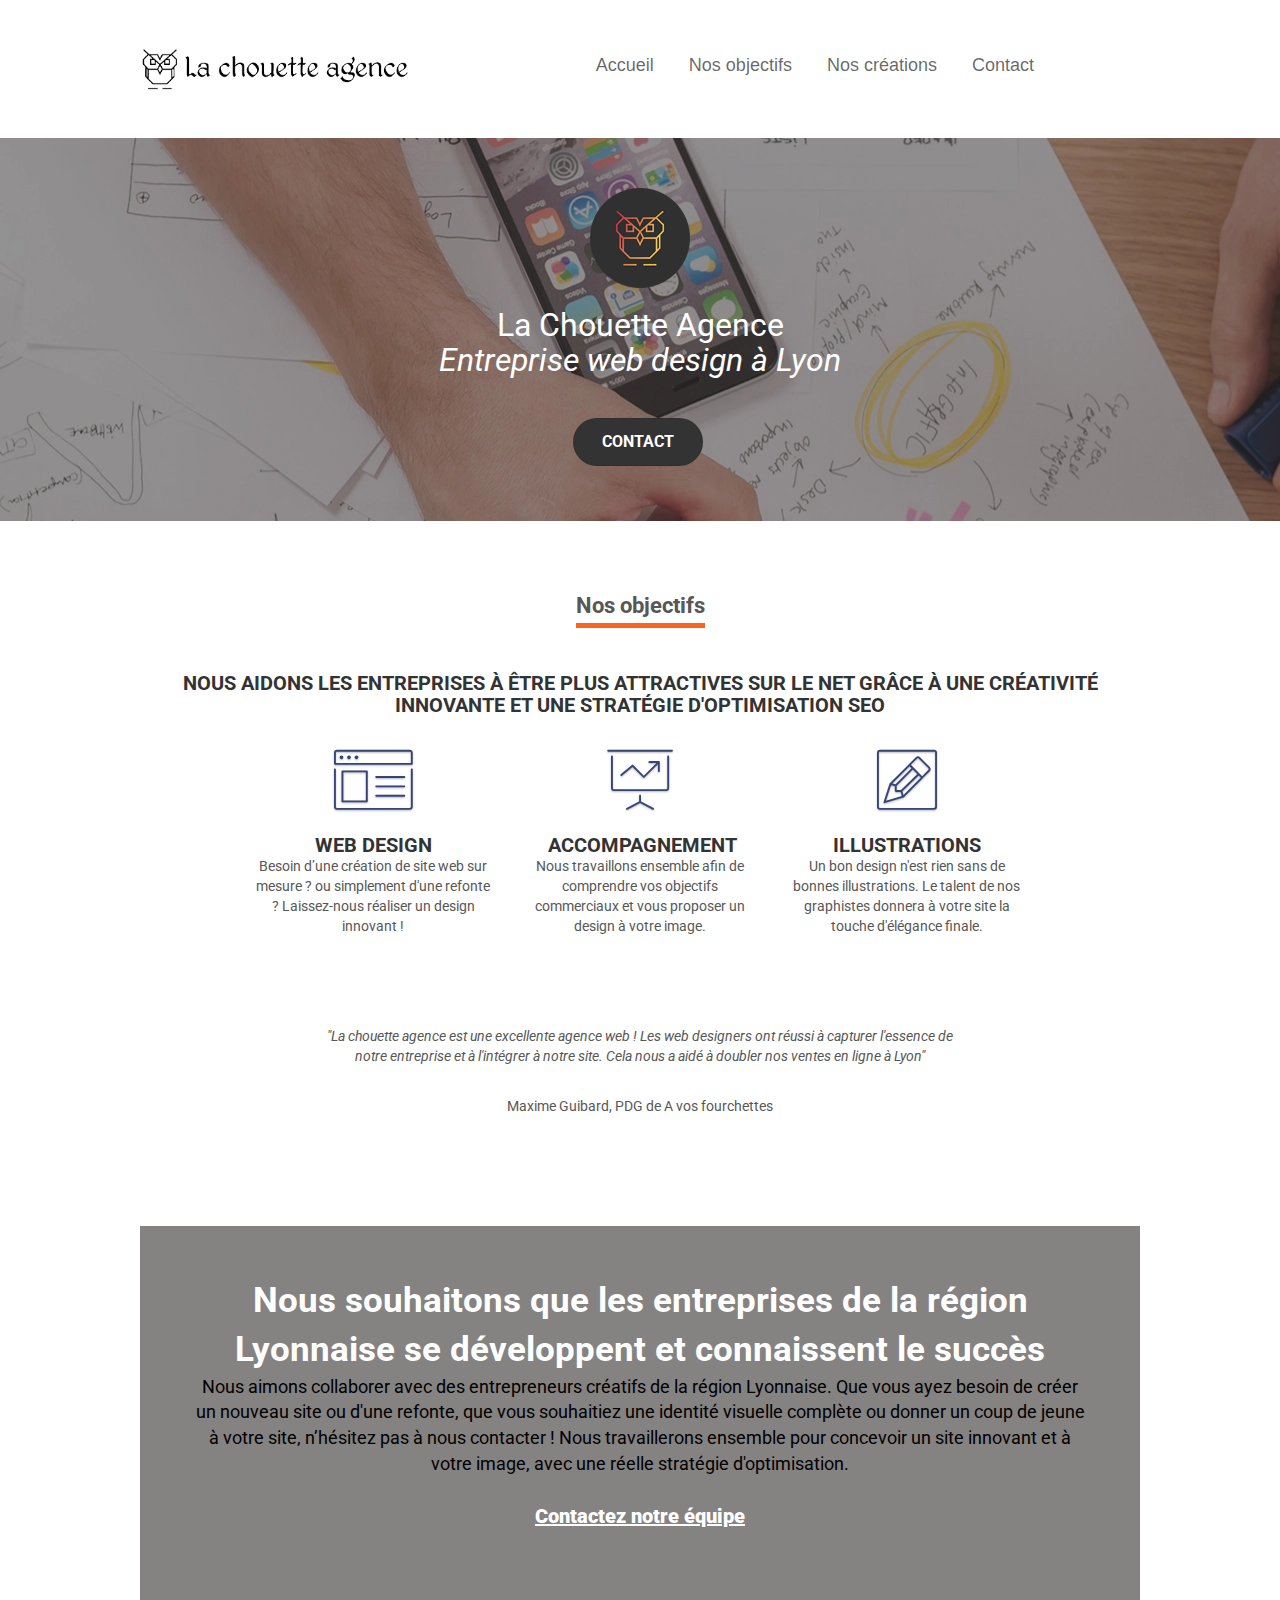
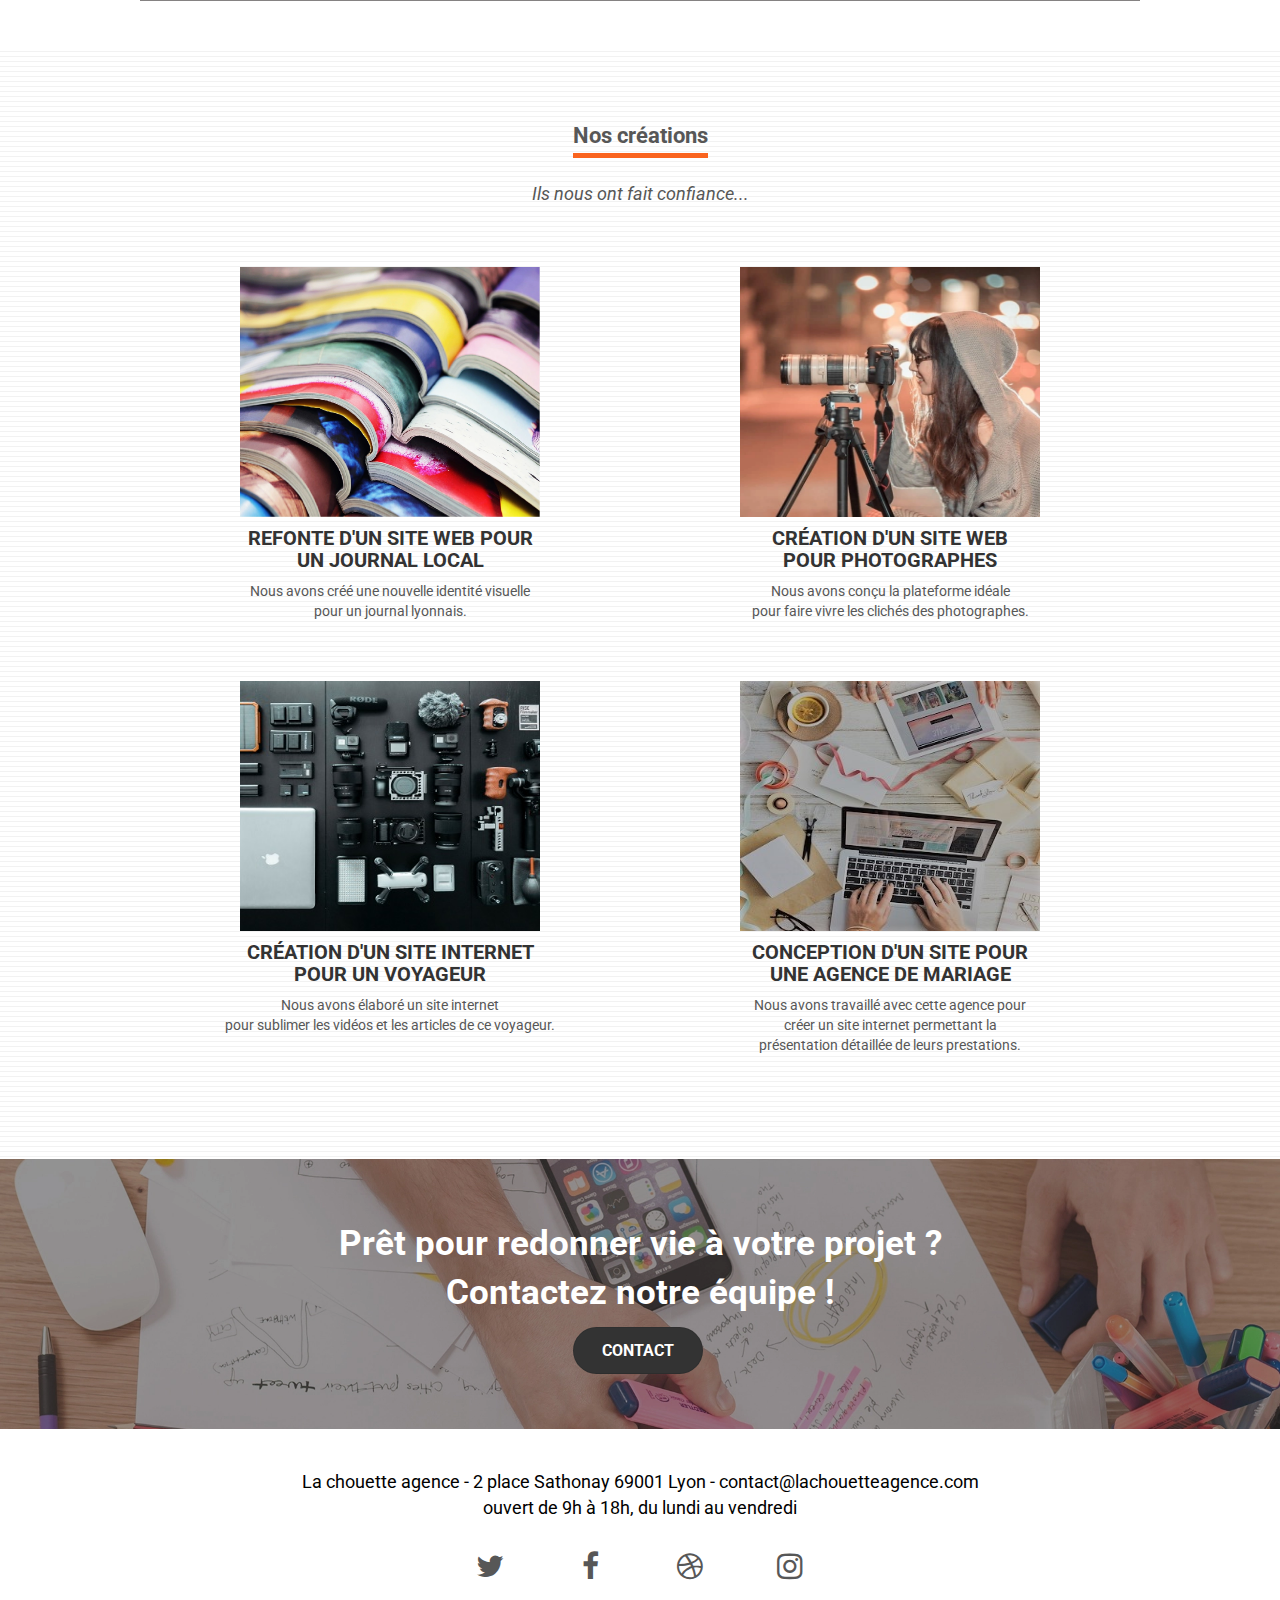
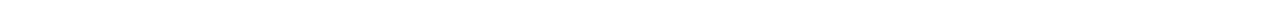
<file: index.html>
<!DOCTYPE html>
<html lang="fr">
  <head>
    <meta charset="utf-8" />
    <meta
      name="description"
      content="Entreprise de web design située à Lyon, La Chouette agence 
    aide les entreprises à être plus visibles sur le net grâce à leur expertise. Création 
    de site web ou refonte d'un site existant, une équipe d'experts est à votre disposition !"
    />
    <meta name="robots" content="index, follow" />
    <link
      rel="canonical"
      href="https://laureleveque.github.io/La-chouette-agence/"
    />
    <meta
      name="viewport"
      content="width=device-width, initial-scale=1.0, viewport-fit=cover"
    />
    <link rel="shortcut icon" type="image/png" href="favicon.jpg" />
    <link rel="stylesheet" type="text/css" href="./css/bootstrap.css" />
    <link rel="stylesheet" type="text/css" href="style.css" />
    <link rel="stylesheet" type="text/css" href="./css/font-awesome.css" />
    <link rel="stylesheet" type="text/css" href="./css/et-line.css" />

    <title>La Chouette agence, Entreprise du web design à Lyon</title>

    <!-- Analytics -->

    <!--  code tracking -->

    <!-- Analytics END -->
  </head>

  <!-- Principal conteneur -->

  <body>
    <header>
      <div class="bloc bgc-white l-bloc" id="bloc-0">
        <div class="container bloc-sm">
          <nav class="navbar row">
            <div class="navbar-header">
              <!--   logo  -->

              <a class="navbar-brand" href="index.html"
                ><img
                  loading="lazy"
                  src="img/la-chouette-agence.png"
                  alt="Logo de La chouette agence, entreprise du web design à Lyon"
                  height="50"
              /></a>
            </div>
            <button
            id="nav-toggle"
            type="button"
            class="ui-navbar-toggle navbar-toggle"
            data-toggle="collapse"
            data-target=".navbar-1"
          >
            <span class="sr-only">Toggle navigation</span
            ><span class="icon-bar"></span><span class="icon-bar"></span
            ><span class="icon-bar"></span>
          </button>
        
            <!--      barre de navigation    -->

            <div class="collapse navbar-collapse navbar-1 special-dropdown-nav">
            
              <ul class="site-navigation nav navbar-nav" id="position">
                <li>
                  <a
                    href="index.html"
                    title="Accueil"
                    class="hover-nav nav_item"
                    >Accueil</a
                  >
                </li>
                <li>
                  <a
                    href="#bloc-2-services"
                    title="Nos objectifs"
                    class="hover-nav nav_item"
                    >Nos objectifs</a
                  >
                </li>
                <li>
                  <a
                    href="#bloc-4-portfolio"
                    title="Nos créations"
                    class="hover-nav nav_item"
                    >Nos créations</a
                  >
                </li>

                <li>
                  <a
                    href="contact.html"
                    title="Formulaire de contact"
                    class="hover-nav nav_item"
                    >Contact</a
                  >
                </li>
              </ul>
            </div>
          </nav>
        </div>
      </div>
    </header>
 

      <!-- bloc-0 END -->

      <!-- bloc-1-presentation -->
      <main>
        <section
          class="bloc bgc-dark-slate-blue bg-banniere d-bloc bg-t-edge bloc-bg-texture texture-paper b-parallax"
          id="bloc-1-hero"
        >
          <!--   logo + titre  -->

          <div class="container bloc-lg">
            <div class="row tight-width-whitespace">
              <div class="col-sm-12">
                <div id="cadre">
                  <img
                    loading="lazy"
                    src="img/logo.webp"
                    class="center-block image-resize-mode"
                    width="100"
                    alt="Logo de La Chouette Agence, expert du webdesign à Lyon"
                  />

                  <h1
                    class="text-center hero-bloc-text tc-white"
                  >
                    La Chouette Agence<br />
                    <em>Entreprise web design à Lyon</em>
                  </h1>

                  <!--  bouton Contact  -->

                  <div class="text-center">
                    <div class="cadre_bouton">
                      <a
                        href="contact.html"
                        class="btn btn-lg btn-clean btn-rd cta-hero btn-atomic-tangerine"
                        id="cta-hero"
                        >Contact</a
                      >
                    </div>
                  </div>
                </div>
              </div>
            </div>
          </div>
        </section>

        <!-- bloc-1-presentation END -->

        <!-- bloc-2-services -->

        <section class="bloc bgc-white l-bloc" id="bloc-2-services">
          <div class="container bloc-md">
            <div class="row">
              <div class="col-sm-12 text-center">
                <h2><span>Nos objectifs</span></h2>
                <br />
                <h3>
                  Nous aidons les entreprises à être plus attractives sur le net
                  grâce à une créativité innovante et une stratégie
                  d'optimisation SEO
                </h3>
              </div>
            </div>
            <div class="row voffset-lg med-width-whitespace">
              <div class="col-sm-4">
                <div class="text-center">
                  <span
                    class="et-icon-browser sm-shadow icon-dark-slate-blue icons icon-lg"
                  ></span>
                </div>
                <h3 class="mg-md text-center">Web design</h3>
                <p class="text-center">
                  Besoin d&rsquo;une création de site web sur mesure ? ou
                  simplement d'une refonte ? Laissez-nous réaliser un design
                  innovant !
                </p>
              </div>
              <div class="col-sm-4">
                <div class="text-center">
                  <span
                    class="et-icon-presentation sm-shadow icon-dark-slate-blue icons icon-lg"
                  ></span>
                </div>
                <h3 class="mg-md text-center">&nbsp;Accompagnement</h3>
                <p class="text-center">
                  Nous travaillons ensemble afin de comprendre vos objectifs
                  commerciaux et vous proposer un design à votre image.
                  <br />
                </p>
              </div>
              <div class="col-sm-4">
                <div class="text-center">
                  <span
                    class="et-icon-edit sm-shadow icon-dark-slate-blue icons icon-lg"
                  ></span>
                </div>
                <h3 class="mg-md text-center">Illustrations</h3>
                <p class="text-center">
                  Un bon design n'est rien sans de bonnes illustrations. Le
                  talent de nos graphistes donnera à votre site la touche
                  d'élégance finale.
                </p>
              </div>
            </div>
            <div class="row voffset-lg voffset">
              <div class="col-xs-12 col-md-8 col-md-offset-2 text-center">
                <p>
                  <em
                    >"La chouette agence est une excellente agence web ! Les web
                    designers ont réussi à capturer l'essence de notre
                    entreprise et à l'intégrer à notre site. Cela nous a aidé à
                    doubler nos ventes en ligne à Lyon"</em
                  >
                </p>
                <br />
                <p>Maxime Guibard, PDG de A vos fourchettes</p>
              </div>
            </div>
          </div>
        </section>

        <!-- bloc-2-services END -->

        <!-- bloc-3-what-i-do -->

        <section
          class="bloc tc-white bgc-atomic-tangerine bg-presentation d-bloc bloc-bg-texture texture-paper b-parallax"
          id="bloc-3-what-i-do"
        >
          <div class="container bloc-lg">
            <div class="row tight-width-whitespace black-background">
              <div class="col-sm-12">
                <h2 class="mg-md text-center tc-white">
                  Nous souhaitons que les entreprises de la région Lyonnaise se
                  développent et connaissent le succès
                  <br />
                </h2>
                <p class="text-center white">
                  Nous aimons collaborer avec des entrepreneurs créatifs de la
                  région Lyonnaise. Que vous ayez besoin de créer un nouveau
                  site ou d'une refonte, que vous souhaitiez une identité
                  visuelle complète ou donner un coup de jeune à votre site,
                  n’hésitez pas à nous contacter ! Nous travaillerons ensemble
                  pour concevoir un site innovant et à votre image, avec une
                  réelle stratégie d'optimisation.
                  <br /><br /><a class="ltc-white bold-link" href="contact.html"
                    >Contactez notre équipe</a
                  ><br />
                </p>
              </div>
            </div>
          </div>
        </section>

        <!-- bloc-3-what-i-do END -->

        <!-- bloc-4-portfolio -->

        <section
          class="bloc bgc-white bg-lines-h2-bg bg-repeat l-bloc"
          id="bloc-4-portfolio"
        >
          <div class="container bloc-lg">
            <div class="row">
              <div class="col-sm-12 text-center">
                <h2><span>Nos créations</span></h2>
                <br />
                <p><em>Ils nous ont fait confiance...</em></p>
              </div>
            </div>
            <div class="row tight-width-whitespace portfolio-row">
              <div class="col-sm-6">
                <a
                  href="#"
                  data-lightbox="img/1.webp"
                  data-gallery-id="gallery-1"
                  data-caption="Refonte d'un site web pour un journal local"
                  data-frame="snapshot-lb"
                  ><img
                    loading="lazy"
                    src="img/1.webp"
                    alt="Refonte site web journal"
                    class="img-responsive portfolio-thumb"
                /></a>

                <!--   creation 1  -->

                <h3 class="mg-md text-center">
                  Refonte d'un site web pour<br />
                  un journal local
                </h3>
                <p class="text-center">
                  Nous avons créé une nouvelle identité visuelle <br />pour un
                  journal lyonnais.
                </p>
              </div>
              <div class="col-sm-6">
                <a
                  href="#"
                  data-lightbox="img/2.webp"
                  data-gallery-id="gallery-1"
                  data-caption="Création d'un site web pour photographes"
                  data-frame="snapshot-lb"
                  ><img
                    loading="lazy"
                    src="img/2.webp"
                    class="img-responsive portfolio-thumb"
                    alt="Création d'un site web pour photographes"
                /></a>

                <!--  creation 2  -->

                <h3 class="mg-md text-center">
                  Création d'un site web<br />
                  pour photographes
                </h3>
                <p class="text-center">
                  Nous avons conçu la plateforme idéale<br />
                  pour faire vivre les clichés des photographes.
                </p>
              </div>
            </div>
            <div class="row tight-width-whitespace portfolio-row">
              <div class="col-sm-6">
                <a
                  href="#"
                  data-lightbox="img/3.webp"
                  data-gallery-id="gallery-1"
                  data-caption="Création d'un site internet pour un voyageur"
                  data-frame="snapshot-lb"
                  ><img
                    loading="lazy"
                    src="img/3.webp"
                    class="img-responsive portfolio-thumb"
                    alt="Création d'un site web pour un voyageur"
                /></a>

                <!--  creation 3  -->

                <h3 class="mg-md text-center">
                  Création d'un site internet<br />
                  pour un voyageur
                </h3>
                <p class="text-center">
                  Nous avons élaboré un site internet<br />
                  pour sublimer les vidéos et les articles de ce voyageur.
                </p>
              </div>
              <div class="col-sm-6">
                <a
                  href="#"
                  data-lightbox="img/4.webp"
                  data-gallery-id="gallery-1"
                  data-caption="Conception d'un site pour une agence de mariage"
                  data-frame="snapshot-lb"
                  ><img
                    loading="lazy"
                    src="img/4.webp"
                    class="img-responsive portfolio-thumb"
                    alt="Conception d'un site web pour une agence de mariage"
                /></a>

                <!--  creation 4  -->

                <h3 class="mg-md text-center">
                  Conception d'un site pour<br />
                  une agence de mariage
                </h3>
                <p class="text-center">
                  Nous avons travaillé avec cette agence pour <br />créer un
                  site internet permettant la<br />
                  présentation détaillée de leurs prestations.
                </p>
              </div>
            </div>
          </div>
        </section>

        <!-- bloc-4-portfolio END -->

        <!-- bloc-5-cta -->
        <section
          class="bloc bgc-dark-slate-blue bg-banniere d-bloc bloc-bg-texture texture-paper"
          id="bloc-5-cta"
        >
          <div class="container bloc-lg">
            <div class="row">
              <h2 class="mg-md text-center tc-white">
                Prêt pour redonner vie à votre projet ?<br />Contactez notre
                équipe !
              </h2>
              <div class="col-sm-12 text-center">
                <a
                  href="contact.html"
                  class="btn btn-atomic-tangerine btn-clean btn-rd btn-lg cta-hero"
                  >Contact</a
                >
              </div>
            </div>
          </div>
        </section>
      </main>

      <!-- bloc-5-cta END -->

      <!-- Footer - bloc-8 -->

      <footer>
        <div class="bloc bgc-atomic-tangerine d-bloc" id="bloc-8">
          <div class="container bloc-sm">
            <div class="row">
              <div class="col-sm-12">
                <p class="text-center white">
                  La chouette agence - 2 place Sathonay 69001 Lyon -
                  contact@lachouetteagence.com
                  <br />ouvert de 9h à 18h, du lundi au vendredi
                </p>
                <div class="row row-no-gutters social">
                  <div class="col-sm-3">
                    <div class="text-center">
                      <a class="social" title="Twitter" href="#"
                        ><span class="fa fa-twitter icon-md"></span>
                      </a>
                    </div>
                  </div>
                  <div class="col-sm-3">
                    <div class="text-center">
                      <a class="social" title="Facebook" href="#"
                        ><span class="fa fa-facebook icon-md"> </span
                      ></a>
                    </div>
                  </div>
                  <div class="col-sm-3">
                    <div class="text-center">
                      <a class="social" title="Dribble" href="#"
                        ><span class="fa fa-dribbble icon-md"></span
                      ></a>
                    </div>
                  </div>
                  <div class="col-sm-3">
                    <div class="text-center">
                      <a class="social" title="Instagram" href="#"
                        ><span class="fa fa-instagram icon-md"></span
                      ></a>
                    </div>
                  </div>
                </div>
              </div>
            </div>
          </div>
        </div>
      </footer>

      <!-- Principal conteneur END -->

      <!-- Code injected by live-server -->

      <script>
        // <![CDATA[  <-- For SVG support
        if("WebSocket" in window){(function(){function refreshCSS(){var sheets=[].slice.call(document.getElementsByTagName("link"));var head=document.getElementsByTagName("head")[0];for(var i=0;i<sheets.length;++i){var elem=sheets[i];var parent=elem.parentElement||head;parent.removeChild(elem);var rel=elem.rel;if((elem.href&&typeof rel!="string")||rel.length==0||rel.toLowerCase()=="stylesheet"){var url=elem.href.replace(/(&|\?)_cacheOverride=\d+/,"");elem.href=url+(url.indexOf("?")>=0?"&":"?")+"_cacheOverride="+new Date().valueOf()}
parent.appendChild(elem)}}
var protocol=window.location.protocol==="http:"?"ws://":"wss://";var address=protocol+window.location.host+window.location.pathname+"/ws";var socket=new WebSocket(address);socket.onmessage=function(msg){if(msg.data=="reload")window.location.reload();else if(msg.data=="refreshcss")refreshCSS()};if(sessionStorage&&!sessionStorage.getItem("IsThisFirstTime_Log_From_LiveServer")){console.log("Live reload enabled.");sessionStorage.setItem("IsThisFirstTime_Log_From_LiveServer",!0)}})()}else{console.error("Upgrade your browser. This Browser is NOT supported WebSocket for Live-Reloading.")}
        // ]]>
        </script>
      
      <script src="./js/jquery-2.1.0.js" defer></script>
      <script src="./js/bootstrap.js" defer></script>
      <script src="./js/blocs.js" defer></script>
      <script src="./js/jquery.touchSwipe.js" defer></script>
      <script src="./js/gmaps.js" defer></script>
    
  </body>
</html>
</file>
<file: style.css>
@import url(https://fonts.googleapis.com/css2?family=Roboto:ital,wght@0,400;1,100;1,400&family=Shrikhand&display=swap);body{margin:0;padding:0;background:#fff;overflow-x:hidden;-webkit-font-smoothing:antialiased;-moz-osx-font-smoothing:grayscale}#bloc-4-portfolio img{width:300px;height:250px;margin:auto}#actualites h2{text-align:center;padding-bottom:40px;padding-top:40px}#actualites{padding-bottom:100px;font-size:20px;text-align:center}.image-resize-mode{display:block;margin-left:auto;margin-right:auto}a,button{outline:none!important}a:hover{cursor:pointer}#page-loading-blocs-notifaction{position:fixed;top:0;bottom:0;width:100%;z-index:100000;background:#fff url(/pageloadimg-spinner.gif) no-repeat center center}.bloc{width:100%;clear:both;background:50% 50% no-repeat;padding:0 50px;-webkit-background-size:cover;-moz-background-size:cover;-o-background-size:cover;background-size:cover;position:relative}.bloc .container{padding-left:0;padding-right:0}.bloc-lg{padding:50px 50px}.bloc-md{padding:50px}.bloc-sm{padding:40px 50px}.bg-center,.bg-l-edge,.bg-r-edge,.bg-t-edge,.bg-b-edge,.bg-tl-edge,.bg-bl-edge,.bg-tr-edge,.bg-br-edge,.bg-repeat{-webkit-background-size:auto!important;-moz-background-size:auto!important;-o-background-size:auto!important;background-size:auto!important}.bg-repeat{background:repeat}.bg-t-edge{background:top no-repeat}.bloc-bg-texture::before{content:"";background-size:2px 2px;top:0;bottom:0;left:0;right:0}.texture-paper::before{background-size:280px 280px}.b-parallax{background-attachment:fixed}.d-bloc{background-color:rgb(250,100,31)}.d-bloc button:hover{color:rgba(255,255,255,.9)}.d-bloc .icon-round,.d-bloc .icon-square,.d-bloc .icon-rounded,.d-bloc .icon-semi-rounded-a,.d-bloc .icon-semi-rounded-b{border-color:rgba(255,255,255,.9)}.d-bloc .divider-h span{border-color:#333}.d-bloc .a-btn,.d-bloc .navbar a,.d-bloc .navbar-brand,.d-bloc a .icon-sm,.d-bloc a .icon-md,.d-bloc a .icon-lg,.d-bloc a .icon-xl,.d-bloc h1 a,.d-bloc h2 a,.d-bloc h3 a,.d-bloc h4 a,.d-bloc h5 a,.d-bloc h6 a,.d-bloc p a{color:#575757}.d-bloc .a-btn:hover,.d-bloc .navbar a:hover,.d-bloc .navbar-brand:hover,.d-bloc a:hover .icon-sm,.d-bloc a:hover .icon-md,.d-bloc a:hover .icon-lg,.d-bloc a:hover .icon-xl,.d-bloc h1 a:hover,.d-bloc h2 a:hover,.d-bloc h3 a:hover,.d-bloc h4 a:hover,.d-bloc h5 a:hover,.d-bloc h6 a:hover,.d-bloc p a:hover{color:rgb(250,100,31);transform:scale(1.2)}.d-bloc .navbar-toggle .icon-bar{background:rgba(255,255,255,1)}.d-bloc .btn-wire,.d-bloc .btn-wire:hover{color:rgba(255,255,255,1);border-color:rgba(255,255,255,1)}.d-bloc .panel{color:rgba(0,0,0,.5)}.d-bloc .panel button:hover{color:rgba(0,0,0,.7)}.d-bloc .panel icon{border-color:rgba(0,0,0,.7)}.d-bloc .panel .divider-h span{border-color:rgba(0,0,0,.1)}.d-bloc .panel .a-btn{color:rgba(0,0,0,.6)}.d-bloc .panel .a-btn:hover{color:rgba(0,0,0,1)}.d-bloc .panel .btn-wire,.d-bloc .panel .btn-wire:hover{color:rgba(0,0,0,.7);border-color:rgba(0,0,0,.3)}.d-bloc .panel,.l-bloc{color:rgba(0,0,0,0)}.col-sm-6 p{text-align:center;padding-top:10px}#form_1{padding-bottom:30px}.form-group{padding-bottom:20px}.form-control{width:60%;height:30px}@media screen and (max-width:768px){.form-control{width:90%}#message{width:90%}}.d-bloc .panel button:hover,.l-bloc button:hover{color:rgba(0,0,0,.7);cursor:pointer}#message{height:300px}.l-bloc .icon-round,.l-bloc .icon-square,.l-bloc .icon-rounded,.l-bloc .icon-semi-rounded-a,.l-bloc .icon-semi-rounded-b{border-color:rgba(0,0,0,.7)}.d-bloc .panel .divider-h span,.l-bloc .divider-h span{border-color:rgba(0,0,0,.1)}.d-bloc .panel .a-btn,.l-bloc .a-btn,.l-bloc .navbar a,.l-bloc .navbar-brand,.l-bloc a .icon-sm,.l-bloc a .icon-md,.l-bloc a .icon-lg,.l-bloc a .icon-xl,.l-bloc h1 a,.l-bloc h2 a,.l-bloc h3 a,.l-bloc h4 a,.l-bloc h5 a,.l-bloc h6 a,.l-bloc p a{color:rgba(0,0,0,.6);text-decoration:none;padding-right:20px}.d-bloc .panel .a-btn:hover,.l-bloc .a-btn:hover,.l-bloc .navbar a:hover,.l-bloc .navbar-brand:hover,.l-bloc a:hover .icon-sm,.l-bloc a:hover .icon-md,.l-bloc a:hover .icon-lg,.l-bloc a:hover .icon-xl,.l-bloc h1 a:hover,.l-bloc h2 a:hover,.l-bloc h3 a:hover,.l-bloc h4 a:hover,.l-bloc h5 a:hover,.l-bloc h6 a:hover,.l-bloc p a:hover{color:rgb(250,100,31);text-decoration:underline}.l-bloc .navbar-toggle .icon-bar{color:rgba(0,0,0,.6)}.d-bloc .panel .btn-wire,.d-bloc .panel .btn-wire:hover,.l-bloc .btn-wire,.l-bloc .btn-wire:hover{color:rgba(0,0,0,.7);border-color:rgba(0,0,0,.3)}.voffset{margin-top:30px}.voffset-lg{margin-top:80px}.row-no-gutters{margin-right:0;margin-left:0}.row.row-no-gutters>[class^="col-"],.row.row-no-gutters>[class*=" col-"]{padding-right:0;padding-left:0}#bloc-1-hero h1{font-size:32px;padding-bottom:20px}.navbar{margin-bottom:0;z-index:1}.navbar-brand{height:auto;padding:3px 15px;font-size:25px;font-weight:400;font-weight:600}.navbar-brand img{max-height:200px;margin:0 5px 0 0;display:inline}.navbar-brand img[src$="svg"]{min-width:100px}.nav-center .navbar-brand img{margin:0}.nav>li{float:left;margin-top:4px;font-size:18px}.navbar-nav .open .dropdown-menu>li>a{text-align:inherit}.nav>li a:hover,.nav>li a:focus{background:transparent}.navbar-toggle{margin:10px 10px 0 0;border:0}.navbar-toggle:hover{background:transparent!important}.navbar-toggle .icon-bar{background-color:rgba(0,0,0,.5);width:26px}.nav-invert .navbar .nav{float:left}.nav-invert .navbar-header,.nav-invert .navbar-brand{float:right;position:relative;z-index:2}#position{margin-right:80px}@media (min-width:962px){.site-navigation{position:absolute;top:40%;right:20px;margin-right:60px;transform:translate(0,-50%);-webkit-transform:translateY(-50%)}.nav>li .dropdown-menu a,.nav>li .dropdown-menu a:hover,.nav-invert .site-navigation{left:0;right:0}.nav-center{text-align:center}.nav-center .navbar-header{width:100%}.nav-center .navbar-header,.nav-center .navbar-brand,.nav-center .nav>li{float:none;display:inline-block}.nav-center .site-navigation{position:relative;width:100%;right:0;margin-right:0;margin-top:20px}.nav-center.mini-nav .navbar-toggle{float:none;margin:10px auto 0}}.nav>li>.dropdown a{background:none!important;display:block;padding:14px 15px}nav .caret{margin:0 5px}.dropdown-menu .dropdown-menu{top:-8px;left:100%}.dropdown-menu .dropmenu-flow-right{top:100%;left:0;margin-left:-1px;border-top-left-radius:0;border-top-right-radius:0}.dropdown-menu .dropdown span{border:4px solid #000;border-top-color:transparent;border-right-color:transparent;border-bottom-color:transparent;margin:6px -5px 0 0!important;float:right}.mg-md{margin-top:10px;margin-bottom:0}.mg-lg{margin-top:10px;margin-bottom:40px}.btn{margin:0 5px 5px 0}.btn.pull-right{margin:0 0 5px 5px}.btn-d,.btn-d:hover,.btn-d:focus{color:#fff;background:rgb(250,100,31)}button{outline:none!important}.btn-rd{border-radius:40px}.btn-clean{border:1px solid rgba(0,0,0,.08);border-bottom-color:rgba(0,0,0,.1);text-shadow:0 1px 0 rgba(0,0,1,.1)}.icon-md{font-size:30px!important}.icon-lg{font-size:60px!important;transform:scale(1)}.sm-shadow{text-shadow:0 1px 2px rgba(0,0,0,.3)}.panel-sq,.panel-sq .panel-heading,.panel-sq .panel-footer{border-radius:0}.panel-rd{border-radius:30px}.panel-rd .panel-heading{border-radius:29px 29px 0 0}.panel-rd .panel-footer{border-radius:0 0 29px 29px}.form-control{border-color:rgba(0,0,0,.1);box-shadow:none}.scrollToTop{width:40px;height:40px;position:fixed;bottom:20px;right:20px;opacity:0;z-index:500;transition:all 0.3s ease-in-out}.scrollToTop span{margin-top:6px}.showScrollTop{font-size:14px;opacity:1}a[data-lightbox]{position:relative;display:block;text-align:center}a[data-lightbox]:hover::before{content:"+";font-family:"HelveticaNeue-Light","Helvetica Neue Light","Helvetica Neue",Helvetica,Arial;font-size:32px;width:50px;height:50px;margin-left:-25px;border-radius:50%;background:rgba(0,0,0,.6);color:#fff;font-weight:100;z-index:1;position:absolute;top:50%;transform:translateY(-50%);-webkit-transform:translateY(-50%)}a[data-lightbox]:hover img{opacity:.6;-webkit-animation-fill-mode:none;animation-fill-mode:none}#lightbox-modal{display:flex;align-items:center}#lightbox-modal .modal-dialog{width:90%;max-width:900px;margin:0 auto 0}#lightbox-modal .modal-dialog img{max-height:90vh;margin:0 auto}.lightbox-caption{padding:20px;color:#fff;background:rgba(0,0,0,.5);position:absolute;left:15px;right:15px;bottom:5px}.close-lightbox{color:#fff;font-size:30px;position:absolute;top:20px;right:20px;z-index:20;background:rgba(0,0,0,.5);border:none;line-height:30px;padding:0 9px 5px;opacity:.3}.close-lightbox:hover,.next-lightbox:hover,.prev-lightbox:hover{opacity:1;color:#fff}.next-lightbox,.prev-lightbox{font-size:20px;color:rgba(255,255,255,.9);background:rgba(0,0,0,.5);transition:all 0.2s ease-in-out;position:absolute;top:45%;z-index:1;opacity:.4}.next-lightbox{padding:6px 8px 1px 13px;right:25px}.prev-lightbox{padding:6px 13px 1px 10px;left:25px}.snapshot-lb .modal-body{padding-bottom:45px}.snapshot-lb .lightbox-caption{padding:0;color:rgba(0,0,0,.5);background:none}h1,h2,h3,h4,h5,h6,p,label,.btn{font-family:"roboto";font-weight:400;color:#575757!important}h2{font-size:25px}h2 span{padding-bottom:5px;border-bottom:5px solid rgb(250,100,31)}.container{max-width:1000px}.hero-bloc-text{font-size:38px}.hero-bloc-text-sub{font-size:36px}.statement-bloc-text{line-height:26px;font-style:italic;font-size:20px;text-align:center;font-weight:lighter;max-width:520px;margin:auto auto auto auto}.col-sm-12 p{font-size:18px}.tight-width-whitespace{margin:auto auto}.cta-hero{margin-top:10px;color:#ffffff!important;text-transform:uppercase;padding:12px 28px 12px 28px;font-size:16px;font-weight:700}.social{max-width:400px;margin:auto auto}h2{font-size:22px;line-height:1.4em;font-weight:700}h3{font-size:20px;text-transform:uppercase;font-weight:700;color:#333333!important}.med-width-whitespace{max-width:800px;margin:auto auto;box-shadow:0 0 0 #000}h1,h4{color:#333333!important}.icons{margin-bottom:14px;margin-top:24px}.white{color:black!important;padding-bottom:20px}.portfolio-thumb{margin-bottom:24px}.portfolio-row{margin-bottom:44px;margin-top:50px}.avatar{box-shadow:0 4px 9px rgba(0,0,0,.3)}.black-background{background-color:#858282;padding:40px 40px;text-align:justify}.bold-link{font-weight:900;text-decoration:underline!important}.bgc-white{background-color:#fff}.bgc-dark-slate-blue{background-color:rgb(85,84,84)}.bgc-atomic-tangerine{background-color:#fff}.tc-white{color:white!important;font-size:35px}.btn-atomic-tangerine{color:#ffffff!important;background:#333}.btn-atomic-tangerine:hover{background:rgb(250,100,31)!important;color:white!important}#couleur_btn{border:3px solid rgb(250,100,31);background:rgb(250,100,31);transform:scale(1);color:#fff}#couleur_btn:hover{transform:scale(1.15);background:rgb(250,100,31)}.ltc-white{color:white!important;font-size:20px}.ltc-white:hover{color:rgb(250,100,31)!important}.ltc-atomic-tangerine{color:#333333!important}.ltc-atomic-tangerine:hover{color:rgb(250,100,31)!important}.icon-dark-slate-blue{color:#364577!important;border-color:#364577!important}.bg-dots-bg{background-image:url(img/dots-bg.webp);background-color:rgb(245,141,94)}.bg-lines-h2-bg{background-image:url(img/lines-h2-bg.webp)}.bg-banniere{background-image:url(img/la-chouette-agence-banniere.webp)}.bg-presentation{background-image:url(img/image-de-presentation.webp)}@media (max-width:1024px){.bloc{padding-left:20px;padding-right:20px}.bloc.full-width-bloc,.bloc-tile-2.full-width-bloc .container,.bloc-tile-3.full-width-bloc .container,.bloc-tile-4.full-width-bloc .container{padding-left:0;padding-right:0}}@media (max-width:992px) and (min-width:768px){.navbar .nav{max-width:80%}.nav-center.navbar .nav{max-width:100%}}@media only screen and (min-width:768px) and (max-width:1024px) and (orientation:landscape){.b-parallax{background-attachment:scroll}}@media only screen and (min-width:1024px) and (max-width:1366px) and (-webkit-min-pixel-ratio:1.5){.b-parallax{background-attachment:scroll}}@media (max-width:991px){.container{width:100%}.b-parallax{background-attachment:scroll}.page-container,#hero-bloc{overflow-x:hidden;position:relative}.bloc-group,.bloc-group .bloc{display:block;width:100%}.bloc-fill-screen .fill-bloc-top-edge,.bloc-fill-screen .fill-bloc-bottom-edge{padding:0 20px}}@media (max-width:767px){.tight-width-whitespace{margin:0}@media (max-width:767px){.black-background{padding:0}@media (max-width:767px){.page-container{overflow-x:hidden;position:relative}h1,h2,h3,h4,h5,h6,p,#disqus_thread{padding-left:30px!important;padding-right:30px!important;padding-bottom:20px}.b-parallax{background-attachment:scroll}.navbar .nav{padding-top:0;float:none!important}.navbar.row{margin-left:0;margin-right:0}.site-navigation{position:inherit;transform:none;-webkit-transform:none;-ms-transform:none}.nav>li{margin-top:0;text-align:left;padding-left:15px;width:100%}.nav>li:hover{background:rgba(252,250,250,.08)}.dropdown .dropdown a .caret{float:none;margin:5px 0 0 10px!important;border:4px solid #000;border-bottom-color:transparent;border-right-color:transparent;border-left-color:transparent}#hero-bloc .navbar .nav{background:rgba(0,0,0,.8)}#hero-bloc .navbar .nav a{color:rgba(255,255,255,.6)}.hero{padding:50px 0}.hero-nav{left:-1px;right:-1px}.navbar-collapse{padding-left:20px;overflow-x:hidden;-webkit-box-shadow:none;box-shadow:none}.navbar-brand img{max-height:40px;width:auto}.nav-invert .navbar-header{float:none;width:100%}.nav-invert .navbar-toggle{float:left;margin-left:10px}.bloc{padding-left:0;padding-right:0}.bloc-xxl,.bloc-xl,.bloc-lg{padding:20px 0}.bloc-sm,.bloc-md{padding-left:0;padding-right:0}.bloc-tile-2 .container,.bloc-tile-3 .container,.bloc-tile-4 .container,.bloc-fill-screen .fill-bloc-top-edge,.bloc-fill-screen .fill-bloc-bottom-edge{padding-left:0;padding-right:0}.a-block{padding:0 10px}.btn-dwn{display:none}.voffset{margin-top:5px}.voffset-md{margin-top:20px}.voffset-lg{margin-top:30px}form{padding:10px}.close-lightbox{display:inline-block}.blocsapp-device-iphone5{background-size:216px 425px;padding-top:60px;width:216px;height:425px}.blocsapp-device-iphone5 img{width:180px;height:320px}}@media (max-width:400px){.bloc{padding-left:0;padding-right:0}}@media (max-width:767px){.bloc-mob-center-text{text-align:center}}}}
</file>
<file: css/et-line.css>
@font-face{font-family:et-line;src:url(../fonts/et-line.eot);src:url(../fonts/et-line.eot?#iefix) format('embedded-opentype'),url(../fonts/et-line.woff) format('woff'),url(../fonts/et-line.ttf) format('truetype'),url(../fonts/et-line.svg#et-line) format('svg');font-weight:400;font-style:normal}.et-icon-adjustments,.et-icon-alarmclock,.et-icon-anchor,.et-icon-aperture,.et-icon-attachment,.et-icon-bargraph,.et-icon-basket,.et-icon-beaker,.et-icon-bike,.et-icon-book-open,.et-icon-briefcase,.et-icon-browser,.et-icon-calendar,.et-icon-camera,.et-icon-caution,.et-icon-chat,.et-icon-circle-compass,.et-icon-clipboard,.et-icon-clock,.et-icon-cloud,.et-icon-compass,.et-icon-desktop,.et-icon-dial,.et-icon-document,.et-icon-documents,.et-icon-download,.et-icon-dribbble,.et-icon-edit,.et-icon-envelope,.et-icon-expand,.et-icon-facebook,.et-icon-flag,.et-icon-focus,.et-icon-gears,.et-icon-genius,.et-icon-gift,.et-icon-global,.et-icon-globe,.et-icon-googleplus,.et-icon-grid,.et-icon-happy,.et-icon-hazardous,.et-icon-heart,.et-icon-hotairballoon,.et-icon-hourglass,.et-icon-key,.et-icon-laptop,.et-icon-layers,.et-icon-lifesaver,.et-icon-lightbulb,.et-icon-linegraph,.et-icon-linkedin,.et-icon-lock,.et-icon-magnifying-glass,.et-icon-map,.et-icon-map-pin,.et-icon-megaphone,.et-icon-mic,.et-icon-mobile,.et-icon-newspaper,.et-icon-notebook,.et-icon-paintbrush,.et-icon-paperclip,.et-icon-pencil,.et-icon-phone,.et-icon-picture,.et-icon-pictures,.et-icon-piechart,.et-icon-presentation,.et-icon-pricetags,.et-icon-printer,.et-icon-profile-female,.et-icon-profile-male,.et-icon-puzzle,.et-icon-quote,.et-icon-recycle,.et-icon-refresh,.et-icon-ribbon,.et-icon-rss,.et-icon-sad,.et-icon-scissors,.et-icon-scope,.et-icon-search,.et-icon-shield,.et-icon-speedometer,.et-icon-strategy,.et-icon-streetsign,.et-icon-tablet,.et-icon-target,.et-icon-telescope,.et-icon-toolbox,.et-icon-tools,.et-icon-tools-2,.et-icon-trophy,.et-icon-tumblr,.et-icon-twitter,.et-icon-upload,.et-icon-video,.et-icon-wallet,.et-icon-wine{font-family:et-line;speak:none;font-style:normal;font-weight:400;font-variant:normal;text-transform:none;line-height:1;-webkit-font-smoothing:antialiased;-moz-osx-font-smoothing:grayscale;display:inline-block}.et-icon-mobile:before{content:"\e000"}.et-icon-laptop:before{content:"\e001"}.et-icon-desktop:before{content:"\e002"}.et-icon-tablet:before{content:"\e003"}.et-icon-phone:before{content:"\e004"}.et-icon-document:before{content:"\e005"}.et-icon-documents:before{content:"\e006"}.et-icon-search:before{content:"\e007"}.et-icon-clipboard:before{content:"\e008"}.et-icon-newspaper:before{content:"\e009"}.et-icon-notebook:before{content:"\e00a"}.et-icon-book-open:before{content:"\e00b"}.et-icon-browser:before{content:"\e00c"}.et-icon-calendar:before{content:"\e00d"}.et-icon-presentation:before{content:"\e00e"}.et-icon-picture:before{content:"\e00f"}.et-icon-pictures:before{content:"\e010"}.et-icon-video:before{content:"\e011"}.et-icon-camera:before{content:"\e012"}.et-icon-printer:before{content:"\e013"}.et-icon-toolbox:before{content:"\e014"}.et-icon-briefcase:before{content:"\e015"}.et-icon-wallet:before{content:"\e016"}.et-icon-gift:before{content:"\e017"}.et-icon-bargraph:before{content:"\e018"}.et-icon-grid:before{content:"\e019"}.et-icon-expand:before{content:"\e01a"}.et-icon-focus:before{content:"\e01b"}.et-icon-edit:before{content:"\e01c"}.et-icon-adjustments:before{content:"\e01d"}.et-icon-ribbon:before{content:"\e01e"}.et-icon-hourglass:before{content:"\e01f"}.et-icon-lock:before{content:"\e020"}.et-icon-megaphone:before{content:"\e021"}.et-icon-shield:before{content:"\e022"}.et-icon-trophy:before{content:"\e023"}.et-icon-flag:before{content:"\e024"}.et-icon-map:before{content:"\e025"}.et-icon-puzzle:before{content:"\e026"}.et-icon-basket:before{content:"\e027"}.et-icon-envelope:before{content:"\e028"}.et-icon-streetsign:before{content:"\e029"}.et-icon-telescope:before{content:"\e02a"}.et-icon-gears:before{content:"\e02b"}.et-icon-key:before{content:"\e02c"}.et-icon-paperclip:before{content:"\e02d"}.et-icon-attachment:before{content:"\e02e"}.et-icon-pricetags:before{content:"\e02f"}.et-icon-lightbulb:before{content:"\e030"}.et-icon-layers:before{content:"\e031"}.et-icon-pencil:before{content:"\e032"}.et-icon-tools:before{content:"\e033"}.et-icon-tools-2:before{content:"\e034"}.et-icon-scissors:before{content:"\e035"}.et-icon-paintbrush:before{content:"\e036"}.et-icon-magnifying-glass:before{content:"\e037"}.et-icon-circle-compass:before{content:"\e038"}.et-icon-linegraph:before{content:"\e039"}.et-icon-mic:before{content:"\e03a"}.et-icon-strategy:before{content:"\e03b"}.et-icon-beaker:before{content:"\e03c"}.et-icon-caution:before{content:"\e03d"}.et-icon-recycle:before{content:"\e03e"}.et-icon-anchor:before{content:"\e03f"}.et-icon-profile-male:before{content:"\e040"}.et-icon-profile-female:before{content:"\e041"}.et-icon-bike:before{content:"\e042"}.et-icon-wine:before{content:"\e043"}.et-icon-hotairballoon:before{content:"\e044"}.et-icon-globe:before{content:"\e045"}.et-icon-genius:before{content:"\e046"}.et-icon-map-pin:before{content:"\e047"}.et-icon-dial:before{content:"\e048"}.et-icon-chat:before{content:"\e049"}.et-icon-heart:before{content:"\e04a"}.et-icon-cloud:before{content:"\e04b"}.et-icon-upload:before{content:"\e04c"}.et-icon-download:before{content:"\e04d"}.et-icon-target:before{content:"\e04e"}.et-icon-hazardous:before{content:"\e04f"}.et-icon-piechart:before{content:"\e050"}.et-icon-speedometer:before{content:"\e051"}.et-icon-global:before{content:"\e052"}.et-icon-compass:before{content:"\e053"}.et-icon-lifesaver:before{content:"\e054"}.et-icon-clock:before{content:"\e055"}.et-icon-aperture:before{content:"\e056"}.et-icon-quote:before{content:"\e057"}.et-icon-scope:before{content:"\e058"}.et-icon-alarmclock:before{content:"\e059"}.et-icon-refresh:before{content:"\e05a"}.et-icon-happy:before{content:"\e05b"}.et-icon-sad:before{content:"\e05c"}.et-icon-facebook:before{content:"\e05d"}.et-icon-twitter:before{content:"\e05e"}.et-icon-googleplus:before{content:"\e05f"}.et-icon-rss:before{content:"\e060"}.et-icon-tumblr:before{content:"\e061"}.et-icon-linkedin:before{content:"\e062"}.et-icon-dribbble:before{content:"\e063"}
</file>
